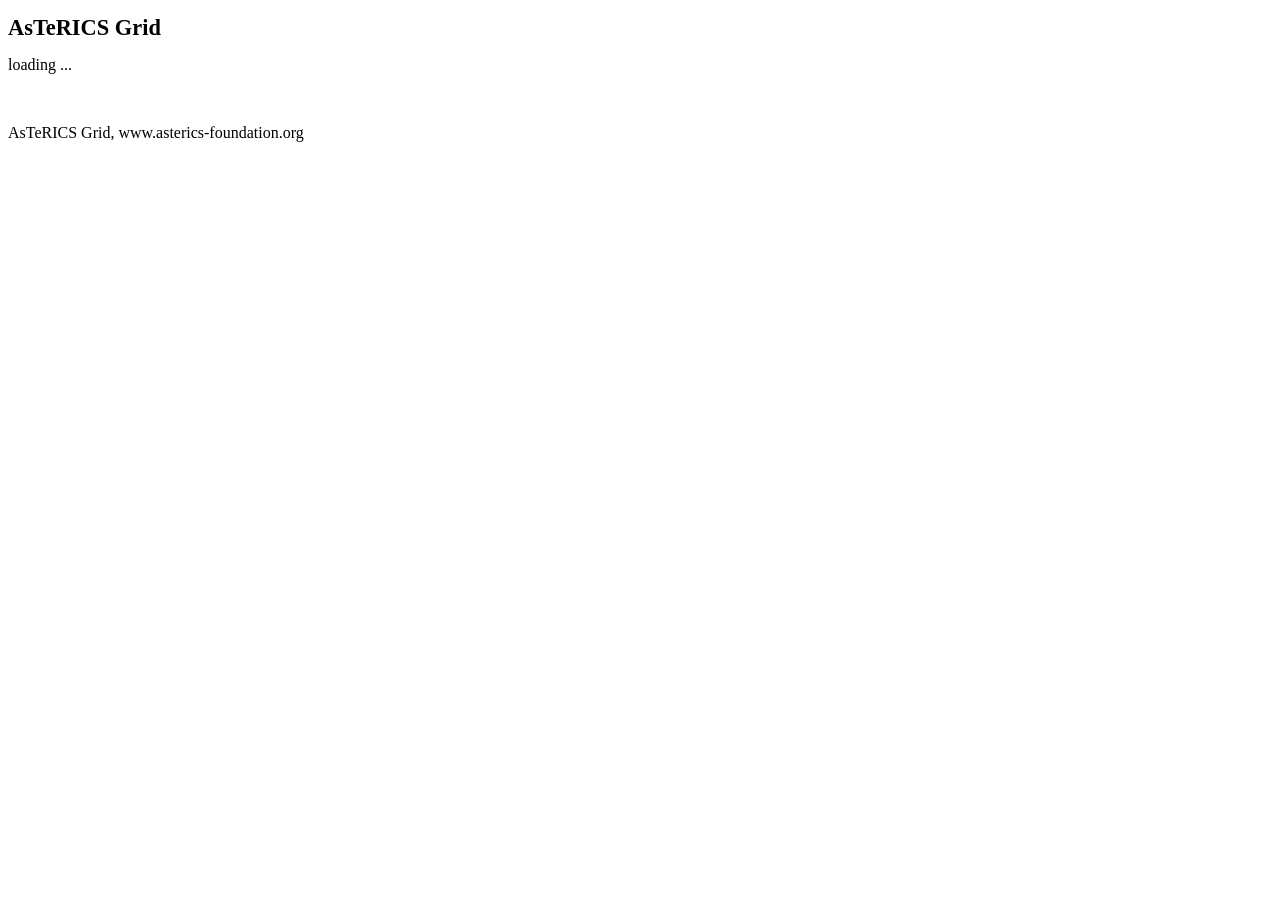
<file: AsTeRICS-Grid/app/simple/index.html>
<!DOCTYPE html PUBLIC "-//W3C//DTD HTML 4.01 Transitional//EN" "http://www.w3.org/TR/html4/loose.dtd">
<html>
<head>
    <!-- disable caching --->
    <meta http-equiv="Cache-Control" content="no-cache, no-store, must-revalidate"/>
    <meta http-equiv="Pragma" content="no-cache"/>
    <meta http-equiv="Expires" content="0"/>

    <meta http-equiv="Content-Type" content="text/html; charset=UTF-8">
    <meta name="viewport" content="width=device-width, initial-scale=1">

    <!-- libs -->
    <script type="application/javascript" src="loadScripts.js"></script>
    <script type="application/javascript" src="i18n.js"></script>
    <script type="application/javascript" src="areCommunicatorLight.js"></script>
    <script type="application/javascript" src="utils.js"></script>

    <title>AsTeRICS Grid - Simple</title>
</head>

<body>
<div id="astericsApp">
    <div id="container">
        <div id="content" class="container-fluid">
            <div class="row">
                <div class="col-md-4 col-sm-5 col-lg-3">
                    <h1 id="heading" style="font-size: 1.4em">AsTeRICS Grid</h1>
                </div>
            </div>
            <div id="loading">
                loading ...
            </div>
            <div id="controls">
                <!-- buttons will be inserted here -->
            </div>
        </div>
        <div id="spacer" style="padding-top: 50px;"/>
        <div id="footer">
            <span class="footer-text">AsTeRICS Grid, </span>
            <span class="footer-text">www.asterics-foundation.org</span>
        </div>
    </div>
    <a id="end"/>
</div>

<!-- main script -->
<script type="application/javascript">
    //get and check data
    getData('webapps/simple/examples/default.grd', gotDataCallback);

    function gotDataCallback(data) {
        data = parseJson(data);
        data = data.grids;
        removeElement('loading');

        //create headings and buttons
        for (var i = 0; i < data.length; i++) { //grids
            var grid = data[i];
            var gridLabel = grid.label;
            var elements = grid.gridElements;
            var first = true;
            for (var j = 0; j < elements.length; j++) { //elements
                var element = elements[j];
                var actions = element.actions;
                if(actions && actions.length > 0) {
                    for (var k = 0; k < actions.length; k++) { //elements
                        var action = actions[k];
                        if(action.modelName == "GridActionARE") {
                            if(first) {
                                first = false;
                                var titleElem = createTitle(gridLabel, 'row col-xs-12');
                                appendElement(titleElem);
                            }
                            var button = createButton(element.label, "", "sendDataToInputPort('" + action.componentId + "', '" + action.dataPortId + "', '" + action.dataPortSendData + "')");
                            appendElement(button);
                        }
                    }
                }
            }
        }
    }

    function appendElement(element) {
        document.getElementById("controls").appendChild(element);
    }

    function log(string) {
        if(!MODE_COMPATIBILITY) {
            console.log(string);
        }
    }

    if(!MODE_COMPATIBILITY) {
        i18n.translatePage();
        window.onkeydown = function(e) {
            var key = e.keyCode ? e.keyCode : e.which;
            if(e.ctrlKey && e.altKey && key >= 49 && key <= 57) { //Ctrl + Alt + [1-9]
                var num = key - 48;
                var button = document.getElementsByClassName('action-button')[num-1];
                if(button) {
                    button.click();
                }
            }
        }
    }
</script>
</body>
</html>
</file>
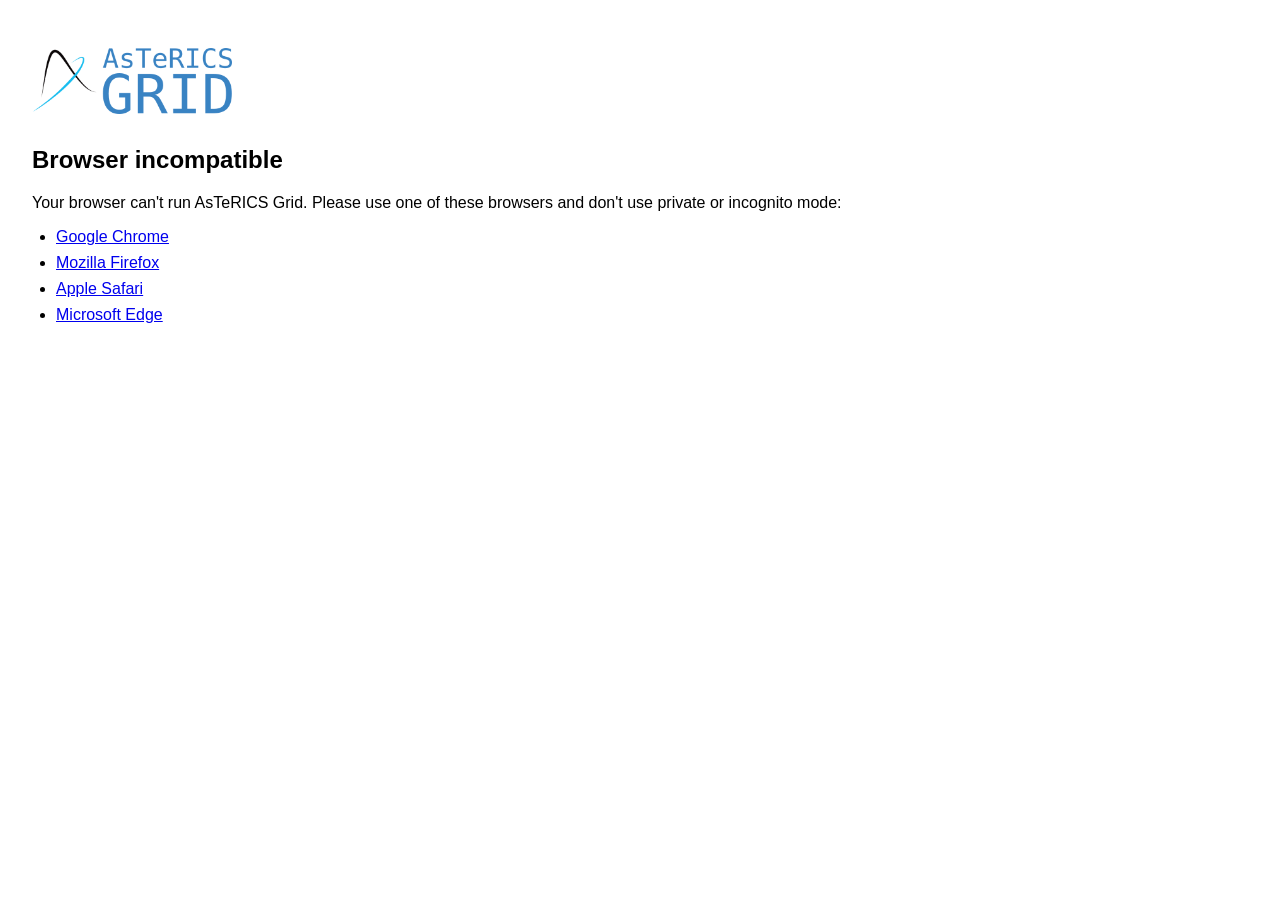
<file: AsTeRICS-Grid/unsupported.html>
﻿<!DOCTYPE html>
<html lang="en">
<head>
    <title>AsTeRICS Grid</title>
    <meta name="viewport" content="width=device-width, initial-scale=1">

    <link rel="shortcut icon" href="app/img/favicon.ico" type="image/x-icon">
    <link rel="icon" href="app/img/favicon.ico" type="image/x-icon">
    <link rel="stylesheet" href="app/css/bootstrap-grid.css">
    <style>
        body {
            font-family: "Raleway", "HelveticaNeue", "Helvetica Neue", Helvetica, Arial, sans-serif;
        }
        li {
            margin-bottom: 0.5em;
        }
    </style>
    <script src="app/lib/dom-i18n.min.js"></script>
</head>
<body>
<div>
    <div class="container mx-0 mt-5 p-0">
        <div class="px-2 px-md-4">
            <h1 class="mb-4">
                <a tabindex="22" aria-hidden="true" href="." class="show-mobile">
                    <img id="astericsIcon" src="app/img/asterics-grid-icon.png" alt="AsTeRICS Grid" style="margin: 0; max-width: 80vw;" width="200"/>
                </a>
            </h1>
            <div class="row">
                <h2 data-i18n="">Browser incompatible // Browser inkompatibel // Navegador incompatible</h2>
                <div>
                    <span data-i18n="">
                        <span>Your browser can't run AsTeRICS Grid. Please use one of these browsers and don't use private or incognito mode</span>
                        <span>Ihr Browser kann AsTeRICS Grid nicht ausführen. Bitte verwenden Sie einen der folgenden Browser und vermeiden Sie den privaten Modus</span>
                        <span>El navegador que estás utilizando no es compatible con AsTeRICS Grid. Para poder utilizarlo debes usar o instalar en tu dispositivo uno de estos navegadores y asegurarte de no hacerlo en modo privado o de incógnito</span>
                    </span>:
                </div>
                <div class="row">
                    <ul class="ms-3 ms-md-4 mt-3">
                        <li><a href="https://www.google.com/intl/en_us/chrome/" target="_blank">Google Chrome</a></li>
                        <li><a href="https://www.mozilla.org/en-US/firefox/browsers/" target="_blank">Mozilla Firefox</a></li>
                        <li><a href="https://www.apple.com/safari/" target="_blank">Apple Safari</a></li>
                        <li><a href="https://www.microsoft.com/edge" target="_blank">Microsoft Edge</a></li>
                    </ul>
                </div>
            </div>
        </div>
    </div>
</div>

<script type="text/javascript">
    var langs = ['en', 'de', 'es'];
    var browserLang = window.navigator.language.substring(0,2);
    window.i18n = domI18n({
        selector: '[data-i18n]',
        separator: ' // ',
        languages: langs,
        defaultLanguage: 'en',
        currentLanguage: 'en'
    });
    if (langs.indexOf(browserLang) > -1) {
        i18n.changeLanguage(browserLang);
        document.getElementsByTagName('html')[0].lang = browserLang;
    }
</script>
</body>
</html>
</file>
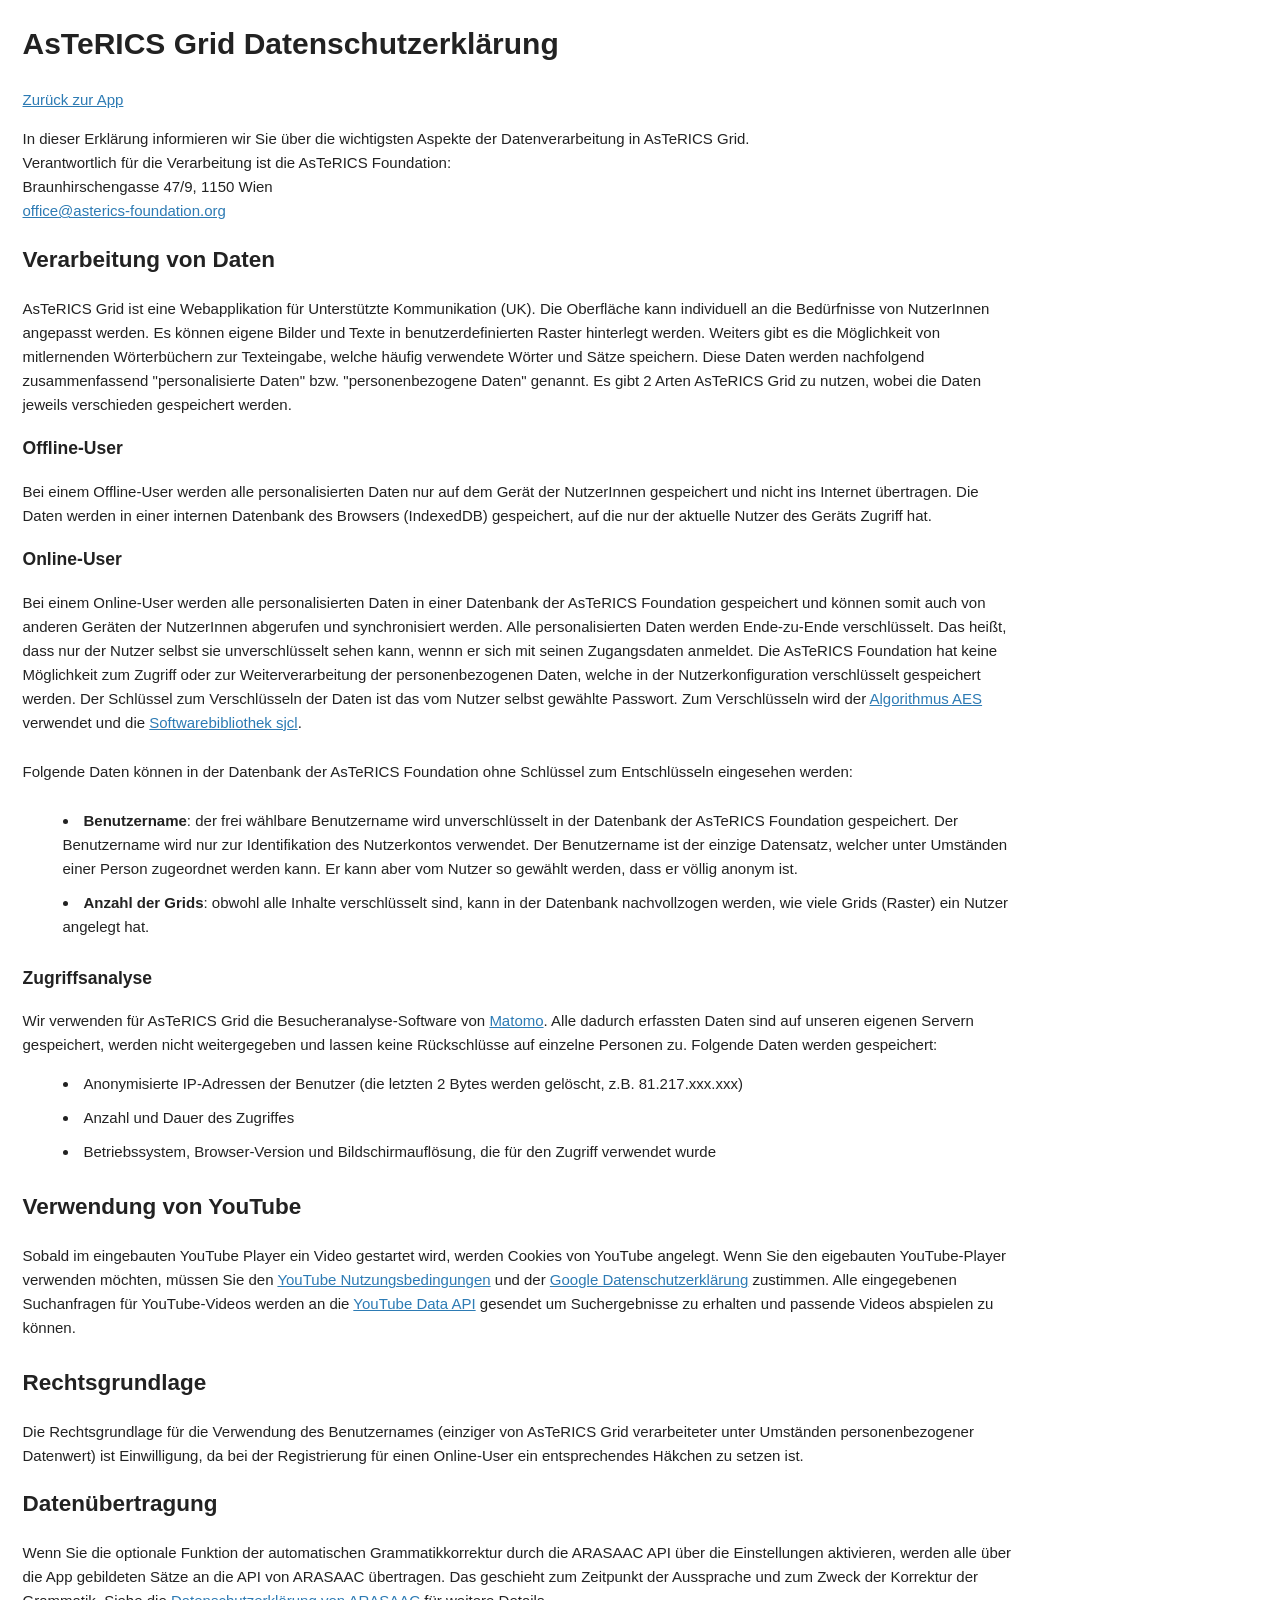
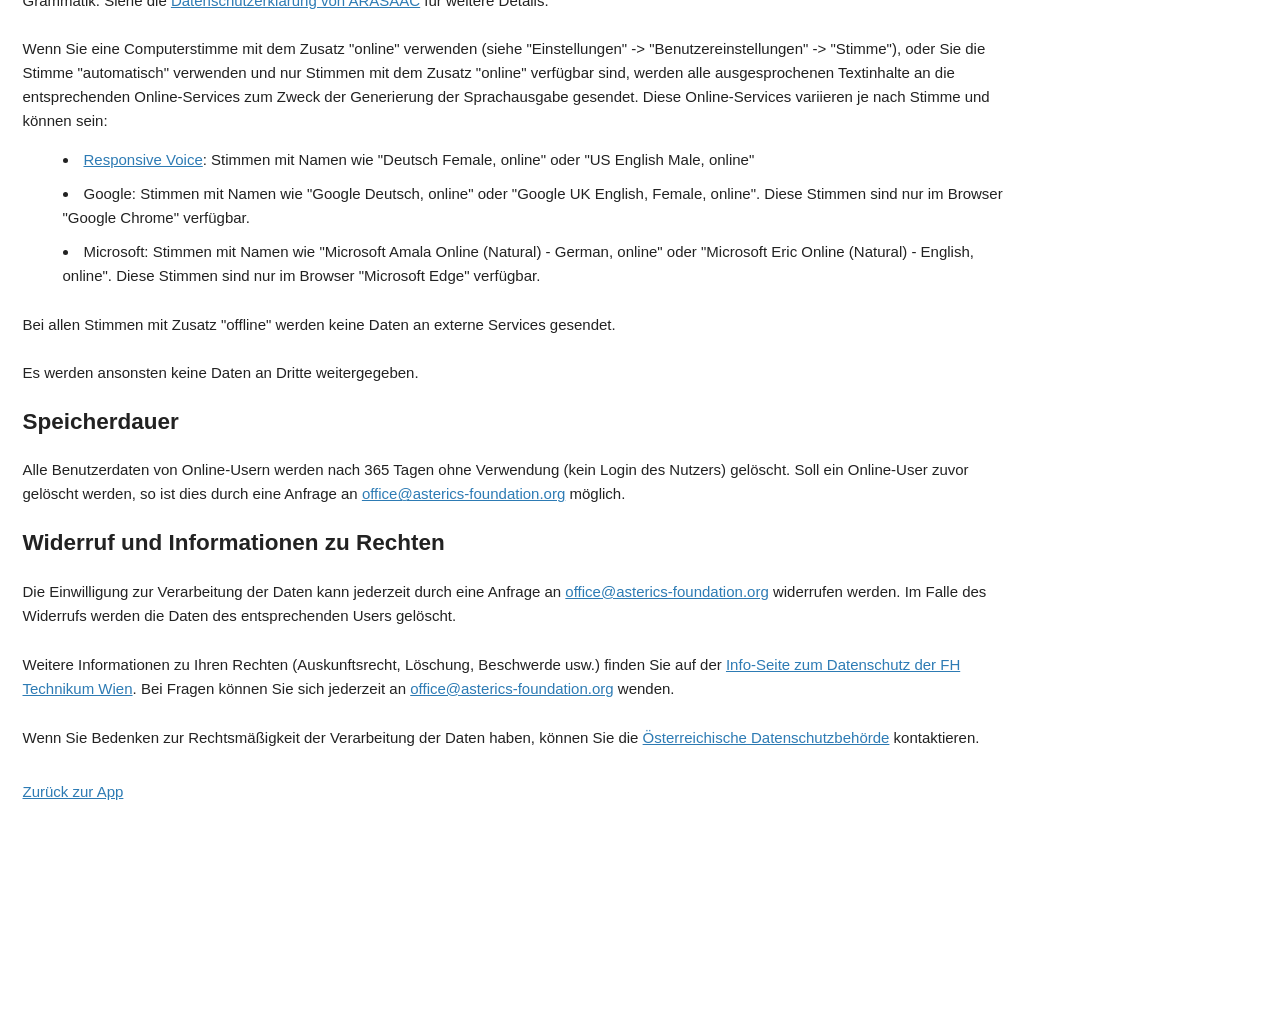
<file: AsTeRICS-Grid/app/privacy_de.html>
﻿<!DOCTYPE html>
<html lang="de">
<head>
    <title>AsTeRICS Grid Datenschutzerklärung</title>
    <meta name="viewport" content="width=device-width, initial-scale=1">
    <meta name="google-site-verification" content="UWnxfeRniUm-l7GAbNdqfZQmCCaAU3HB6jGOuEHZ26k"/>

    <link rel="shortcut icon" href="img/favicon.ico" type="image/x-icon">
    <link rel="icon" href="img/favicon.ico" type="image/x-icon">

    <link rel="stylesheet" href="css/skeleton.css">

    <style>
        body {
            margin-left: 1.5em;
        }

        div {
            max-width: 1000px;
        }

        ul {
            list-style-type: revert;
            padding-left: revert;
            margin-top: revert;
        }
    </style>
</head>
<body>
<h1>AsTeRICS Grid Datenschutzerklärung</h1>
<div style="margin-bottom: 1em"><a id="backLink1"  href="../#about">Zurück zur App</a></div>
<div>
    In dieser Erklärung informieren wir Sie über die wichtigsten Aspekte der Datenverarbeitung in AsTeRICS Grid.<br/>
    Verantwortlich für die Verarbeitung ist die AsTeRICS Foundation: <br/>
    Braunhirschengasse 47/9, 1150 Wien <br/>
    <a href="mailto:office@asterics-foundation.org">office@asterics-foundation.org</a>
</div>
<h2>Verarbeitung von Daten</h2>
<div>
    AsTeRICS Grid ist eine Webapplikation für Unterstützte Kommunikation (UK). Die Oberfläche kann individuell an die
    Bedürfnisse von NutzerInnen angepasst werden. Es können eigene Bilder und Texte in benutzerdefinierten Raster
    hinterlegt werden. Weiters gibt es die Möglichkeit von mitlernenden Wörterbüchern zur Texteingabe, welche
    häufig verwendete Wörter und Sätze speichern. Diese Daten werden nachfolgend zusammenfassend "personalisierte Daten"
    bzw. "personenbezogene Daten" genannt. Es gibt 2 Arten AsTeRICS Grid zu nutzen, wobei die Daten jeweils verschieden gespeichert werden.
    <h3>Offline-User</h3>
    <div>
        Bei einem Offline-User werden alle personalisierten Daten nur auf dem Gerät der NutzerInnen
        gespeichert und nicht ins Internet übertragen. Die Daten werden in einer internen Datenbank des Browsers (IndexedDB)
        gespeichert, auf die nur der aktuelle Nutzer des Geräts Zugriff hat.
    </div>
    <h3>Online-User</h3>
    <div>
        <p>Bei einem Online-User werden alle personalisierten Daten in einer Datenbank der
            AsTeRICS Foundation gespeichert und können somit auch von anderen Geräten der NutzerInnen abgerufen und
            synchronisiert werden. Alle personalisierten Daten werden Ende-zu-Ende verschlüsselt. Das
            heißt, dass nur der Nutzer selbst sie unverschlüsselt sehen kann, wennn er sich mit seinen Zugangsdaten
            anmeldet. Die AsTeRICS Foundation hat keine Möglichkeit zum Zugriff oder zur Weiterverarbeitung der
            personenbezogenen Daten, welche in der Nutzerkonfiguration verschlüsselt gespeichert werden. Der Schlüssel zum
            Verschlüsseln der Daten ist das vom Nutzer selbst gewählte Passwort. Zum Verschlüsseln wird der <a
                    href="https://de.wikipedia.org/wiki/Advanced_Encryption_Standard">Algorithmus AES</a>
            verwendet und die <a href="https://github.com/bitwiseshiftleft/sjcl">Softwarebibliothek sjcl</a>.
        </p>
        <p>Folgende Daten können in der Datenbank der AsTeRICS Foundation ohne Schlüssel zum Entschlüsseln eingesehen werden:</p>
        <ul>
            <li>
                <strong>Benutzername</strong>: der frei wählbare Benutzername wird unverschlüsselt in der Datenbank
                der AsTeRICS Foundation gespeichert. Der Benutzername wird nur zur Identifikation des Nutzerkontos
                verwendet. Der Benutzername ist der einzige Datensatz, welcher unter Umständen einer Person
                zugeordnet werden kann. Er kann aber vom Nutzer so gewählt werden, dass er völlig anonym ist.
            </li>
            <li>
                <strong>Anzahl der Grids</strong>: obwohl alle Inhalte verschlüsselt sind, kann in der Datenbank
                nachvollzogen werden, wie viele Grids (Raster) ein Nutzer angelegt hat.
            </li>
        </ul>
    </div>
    <h3>Zugriffsanalyse</h3>
    <div>
        Wir verwenden für AsTeRICS Grid die Besucheranalyse-Software von <a
            href="https://github.com/matomo-org/matomo">Matomo</a>.
        Alle dadurch erfassten Daten sind auf unseren eigenen Servern gespeichert, werden nicht weitergegeben und
        lassen keine Rückschlüsse auf einzelne Personen zu. Folgende Daten werden gespeichert:
        <ul>
            <li>Anonymisierte IP-Adressen der Benutzer (die letzten 2 Bytes werden gelöscht, z.B. 81.217.xxx.xxx)</li>
            <li>Anzahl und Dauer des Zugriffes</li>
            <li>Betriebssystem, Browser-Version und Bildschirmauflösung, die für den Zugriff verwendet wurde</li>
        </ul>
    </div>
</div>
<h2>Verwendung von YouTube</h2>
<div>
    <p>
        Sobald im eingebauten YouTube Player ein Video gestartet wird, werden Cookies von YouTube angelegt.
        Wenn Sie den eigebauten YouTube-Player verwenden möchten, müssen Sie den
        <a href="https://www.youtube.com/t/terms" target="_blank">YouTube Nutzungsbedingungen</a> und der
        <a href="https://policies.google.com/privacy" target="_blank">Google Datenschutzerklärung</a> zustimmen.
        Alle eingegebenen Suchanfragen für YouTube-Videos werden an die <a
            href="https://developers.google.com/youtube/v3" target="_blank">YouTube Data API</a>
        gesendet um Suchergebnisse zu erhalten und passende Videos abspielen zu können.
    </p>
</div>
<h2>Rechtsgrundlage</h2>
<div>
    Die Rechtsgrundlage für die Verwendung des Benutzernames (einziger von AsTeRICS Grid verarbeiteter unter Umständen
    personenbezogener Datenwert) ist Einwilligung, da bei der Registrierung für einen Online-User ein
    entsprechendes Häkchen zu setzen ist.
</div>
<h2 id="data-transfer">Datenübertragung</h2>
<div>
    Wenn Sie die optionale Funktion der automatischen Grammatikkorrektur durch die ARASAAC API über die Einstellungen aktivieren,
    werden alle über die App gebildeten Sätze an die API von ARASAAC übertragen. Das geschieht zum Zeitpunkt der Aussprache
    und zum Zweck der Korrektur der Grammatik.
    Siehe die <a href="https://arasaac.org/privacy-policy" target="_blank">Datenschutzerklärung von ARASAAC</a> für weitere Details.
    <br/>
    <br/>
    Wenn Sie eine Computerstimme mit dem Zusatz "online" verwenden (siehe "Einstellungen" -> "Benutzereinstellungen" -> "Stimme"),
    oder Sie die Stimme "automatisch" verwenden und nur Stimmen mit dem Zusatz "online" verfügbar sind, werden alle ausgesprochenen Textinhalte an die entsprechenden Online-Services
    zum Zweck der Generierung der Sprachausgabe gesendet. Diese Online-Services variieren je nach Stimme und können sein:
    <ul>
        <li><a href="https://responsivevoice.org/">Responsive Voice</a>: Stimmen mit Namen wie "Deutsch Female, online" oder "US English Male, online" </li>
        <li>Google: Stimmen mit Namen wie "Google Deutsch, online" oder "Google UK English, Female, online". Diese Stimmen sind nur im Browser "Google Chrome" verfügbar.</li>
        <li>Microsoft: Stimmen mit Namen wie "Microsoft Amala Online (Natural) - German, online" oder "Microsoft Eric Online (Natural) - English, online". Diese Stimmen sind nur im Browser "Microsoft Edge" verfügbar.</li>
    </ul>
    Bei allen Stimmen mit Zusatz "offline" werden keine Daten an externe Services gesendet.
    <br/>
    <br/>
    Es werden ansonsten keine Daten an Dritte weitergegeben.
</div>
<h2>Speicherdauer</h2>
<div>
    Alle Benutzerdaten von Online-Usern werden nach 365 Tagen ohne Verwendung (kein Login des Nutzers) gelöscht.
    Soll ein Online-User zuvor gelöscht werden, so ist dies durch eine Anfrage an
    <a href="mailto:office@asterics-foundation.org">office@asterics-foundation.org</a> möglich.
</div>
<h2>Widerruf und Informationen zu Rechten</h2>
<div>
    <p>
        Die Einwilligung zur Verarbeitung der Daten kann jederzeit durch eine Anfrage an
        <a href="mailto:office@asterics-foundation.org">office@asterics-foundation.org</a> widerrufen werden. Im Falle des
        Widerrufs werden die Daten des entsprechenden Users gelöscht.
    </p>
    <p>
        Weitere Informationen zu Ihren Rechten (Auskunftsrecht, Löschung, Beschwerde usw.) finden Sie auf der
        <a href="https://www.technikum-wien.at/en/information-about-your-rights-accordance-general-data-protection-regulation" target="_blank" rel="noreferrer">Info-Seite zum Datenschutz der FH Technikum Wien</a>.
        Bei Fragen können Sie sich jederzeit an <a href="mailto:office@asterics-foundation.org">office@asterics-foundation.org</a> wenden.
    </p>
    <p>
        Wenn Sie Bedenken zur Rechtsmäßigkeit der Verarbeitung der Daten haben, können Sie die
        <a href="https://www.dsb.gv.at/">Österreichische Datenschutzbehörde</a> kontaktieren.
    </p>
</div>

<div style="margin-bottom: 15em; margin-top: 2em"><a id="backLink2" href="../#about">Zurück zur App</a></div>

<script>
    let url = new URL(window.location.href);
    let backHash = url.searchParams.get("back") || "about";
    document.getElementById('backLink1').href = '../#' + backHash;
    document.getElementById('backLink2').href = '../#' + backHash;
    if (window.location.hash) {
        console.warn(document.getElementById(window.location.hash.replace('#', '')));
        document.getElementById(window.location.hash.replace('#', '')).style = 'outline: 3px solid lightblue';
    }
</script>

</body>
</html>
</file>
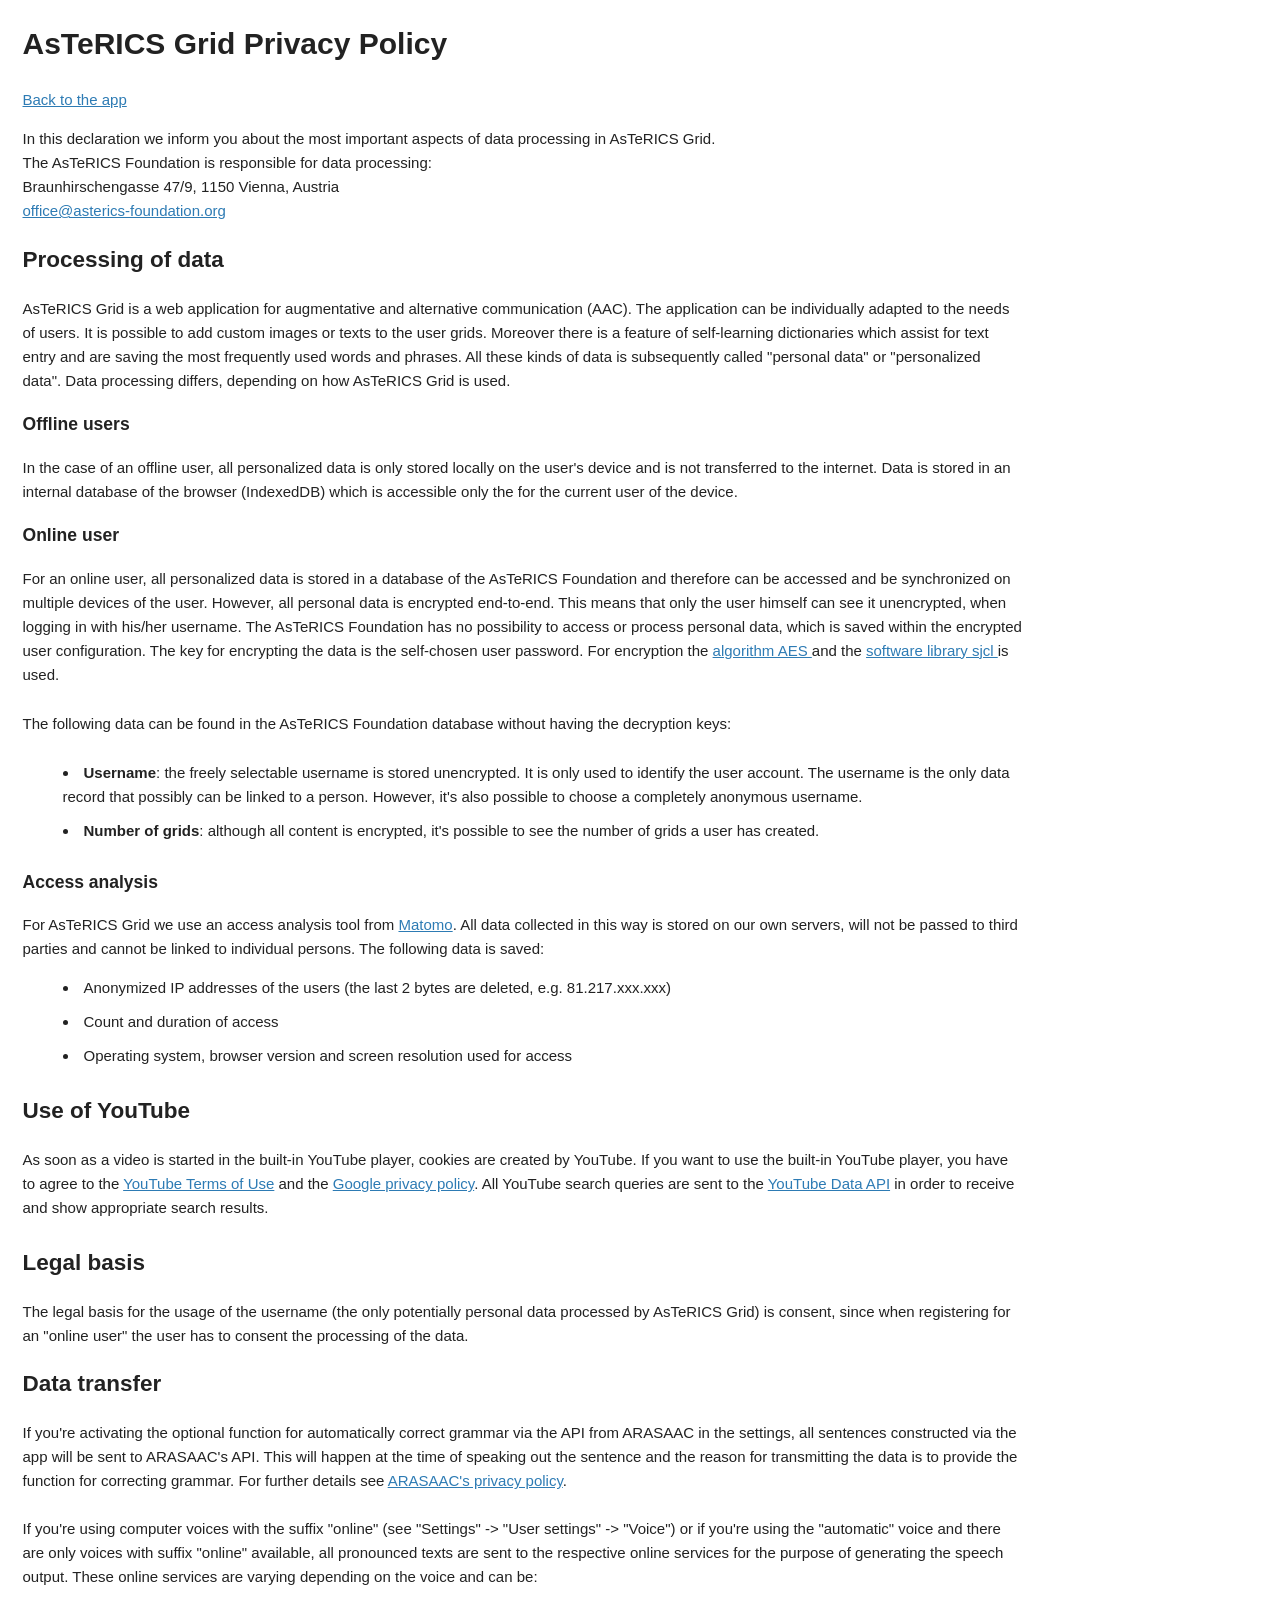
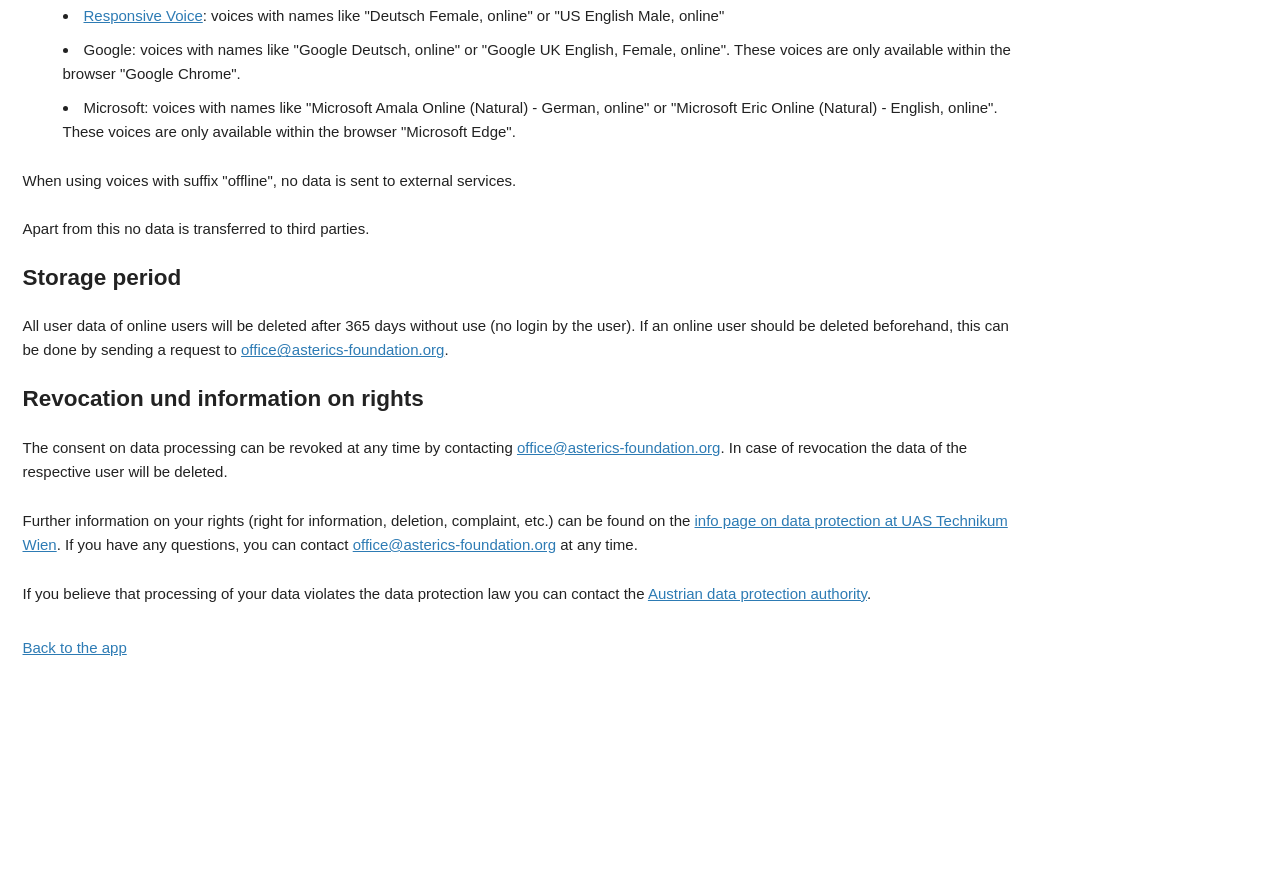
<file: AsTeRICS-Grid/app/privacy_en.html>
﻿<!DOCTYPE html>
<html lang="en">
<head>
    <title>AsTeRICS Grid Privacy Policy</title>
    <meta name="viewport" content="width=device-width, initial-scale=1">
    <meta name="google-site-verification" content="UWnxfeRniUm-l7GAbNdqfZQmCCaAU3HB6jGOuEHZ26k"/>

    <link rel="shortcut icon" href="img/favicon.ico" type="image/x-icon">
    <link rel="icon" href="img/favicon.ico" type="image/x-icon">

    <link rel="stylesheet" href="css/skeleton.css">

    <style>
        body {
            margin-left: 1.5em;
        }

        div {
            max-width: 1000px;
        }

        ul {
            list-style-type: revert;
            padding-left: revert;
            margin-top: revert;
        }
    </style>
</head>
<body>
<h1>AsTeRICS Grid Privacy Policy</h1>
<div style="margin-bottom: 1em"><a id="backLink1" href="../#about"> Back to the app </a></div>
<div>
    In this declaration we inform you about the most important aspects of data processing in AsTeRICS Grid.<br/>
    The AsTeRICS Foundation is responsible for data processing: <br/>
    Braunhirschengasse 47/9, 1150 Vienna, Austria<br/>
    <a href="mailto:office@asterics-foundation.org">office@asterics-foundation.org</a>
</div>
<h2>Processing of data</h2>
<div>
    AsTeRICS Grid is a web application for augmentative and alternative communication (AAC). The application can be
    individually adapted to the needs of users. It is possible to add custom images or texts to the user grids. Moreover
    there is a feature of self-learning dictionaries which assist for text entry and are saving the most frequently used
    words
    and phrases. All these kinds of data is subsequently called "personal data" or "personalized data". Data processing
    differs, depending on
    how AsTeRICS Grid is used.
    <h3>Offline users</h3>
    <div>
        In the case of an offline user, all personalized data is only stored locally on the user's device and is not
        transferred to the internet. Data is stored in an internal database of the browser (IndexedDB) which is
        accessible
        only the for the current user of the device.
    </div>
    <h3>Online user</h3>
    <div>
        <p>For an online user, all personalized data is stored in a database of the
            AsTeRICS Foundation and therefore can be accessed and
            be synchronized on multiple devices of the user. However, all personal data is encrypted end-to-end. This
            means that only the user himself can see it unencrypted, when logging in with his/her username. The AsTeRICS
            Foundation has no possibility to access or process personal data, which is saved within the encrypted user
            configuration.
            The key for encrypting the data is the self-chosen user password. For encryption the
            <a href="https://de.wikipedia.org/wiki/Advanced_Encryption_Standard"> algorithm AES </a>
            and the <a href="https://github.com/bitwiseshiftleft/sjcl"> software library sjcl </a> is used.
        </p>
        <p>The following data can be found in the AsTeRICS Foundation database without having the decryption keys:</p>
        <ul>
            <li>
                <strong>Username</strong>: the freely selectable username is stored unencrypted. It is only
                used to identify the user account. The username is the only data record that possibly can be linked to a
                person. However, it's also possible to choose a completely anonymous username.
            </li>
            <li>
                <strong>Number of grids</strong>: although all content is encrypted, it's possible to see the number
                of grids a user has created.
            </li>
        </ul>
    </div>
    <h3>Access analysis</h3>
    <div>
        For AsTeRICS Grid we use an access analysis tool from <a href="https://github.com/matomo-org/matomo">Matomo</a>.
        All data collected in this way is stored on our own servers, will not be passed to third parties and cannot be
        linked to individual persons. The following data is saved:
        <ul>
            <li>Anonymized IP addresses of the users (the last 2 bytes are deleted, e.g. 81.217.xxx.xxx)</li>
            <li>Count and duration of access</li>
            <li>Operating system, browser version and screen resolution used for access</li>
        </ul>
    </div>
</div>
<h2>Use of YouTube</h2>
<div>
    <p>
        As soon as a video is started in the built-in YouTube player, cookies are created by YouTube.
        If you want to use the built-in YouTube player, you have to agree to the
        <a href="https://www.youtube.com/t/terms" target="_blank">YouTube Terms of Use</a> and the
        <a href="https://policies.google.com/privacy" target="_blank">Google privacy policy</a>.
        All YouTube search queries are sent to the <a href="https://developers.google.com/youtube/v3"
                                                      target="_blank">YouTube Data API</a>
        in order to receive and show appropriate search results.
    </p>
</div>
<h2>Legal basis</h2>
<div>
    The legal basis for the usage of the username (the only potentially personal data processed by AsTeRICS Grid) is
    consent, since when registering for an "online user" the user has to consent the processing of the data.
</div>
<h2 id="data-transfer">Data transfer</h2>
<div>
    If you're activating the optional function for automatically correct grammar via the API from ARASAAC in the settings,
    all sentences constructed via the app will be sent to ARASAAC's API. This will happen at the time of speaking out the
    sentence and the reason for transmitting the data is to provide the function for correcting grammar. For further
    details see <a href="https://arasaac.org/privacy-policy" target="_blank">ARASAAC's privacy policy</a>.
    <br/>
    <br/>
    If you're using computer voices with the suffix "online" (see "Settings" -> "User settings" -> "Voice") or if you're
    using the "automatic" voice and there are only voices with suffix "online" available, all pronounced texts are sent
    to the respective online services for the purpose of generating the speech output. These online services are varying
    depending on the voice and can be:
    <ul>
        <li><a href="https://responsivevoice.org/">Responsive Voice</a>: voices with names like "Deutsch Female, online" or "US English Male, online" </li>
        <li>Google: voices with names like "Google Deutsch, online" or "Google UK English, Female, online". These voices are only available within the browser "Google Chrome".</li>
        <li>Microsoft: voices with names like "Microsoft Amala Online (Natural) - German, online" or "Microsoft Eric Online (Natural) - English, online". These voices are only available within the browser "Microsoft Edge".</li>
    </ul>
    When using voices with suffix "offline", no data is sent to external services.
    <br/>
    <br/>
    Apart from this no data is transferred to third parties.
</div>
<h2>Storage period</h2>
<div>
    All user data of online users will be deleted after 365 days without use (no login by the user).
    If an online user should be deleted beforehand, this can be done by sending a request to
    <a href="mailto:office@asterics-foundation.org">office@asterics-foundation.org</a>.
</div>
<h2>Revocation und information on rights</h2>
<div>
    <p>
        The consent on data processing can be revoked at any time by contacting
        <a href="mailto:office@asterics-foundation.org">office@asterics-foundation.org</a>.
        In case of revocation the data of the respective user will be deleted.
    </p>
    <p>
        Further information on your rights (right for information, deletion, complaint, etc.) can be found on the
        <a href="https://www.technikum-wien.at/en/information-about-your-rights-accordance-general-data-protection-regulation" target="_blank" rel="noreferrer">info page on data protection at UAS Technikum Wien</a>.
        If you have any questions, you can contact <a href="mailto:office@asterics-foundation.org">office@asterics-foundation.org</a> at any time.
    </p>
    <p>
        If you believe that processing of your data violates the data protection law you can contact the
        <a href="https://www.data-protection-authority.gv.at/">Austrian data protection authority</a>.
    </p>
</div>

<div style="margin-bottom: 15em; margin-top: 2em"><a id="backLink2" href="../#about"> Back to the app </a></div>

<script>
    let url = new URL(window.location.href);
    let backHash = url.searchParams.get("back") || "about";
    document.getElementById('backLink1').href = '../#' + backHash;
    document.getElementById('backLink2').href = '../#' + backHash;
    if (window.location.hash) {
        console.warn(document.getElementById(window.location.hash.replace('#', '')));
        document.getElementById(window.location.hash.replace('#', '')).style = 'outline: 3px solid lightblue';
    }
</script>
</body>
</html>
</file>
<file: AsTeRICS-Grid/app/css/skeleton.css>
/*
* Skeleton V2.0.4
* Copyright 2014, Dave Gamache
* www.getskeleton.com
* Free to use under the MIT license.
* http://www.opensource.org/licenses/mit-license.php
* 12/29/2014
*/

/* Grid
–––––––––––––––––––––––––––––––––––––––––––––––––– */
.container {
    position: relative;
    width: 100%;
    margin: 0 auto;
    padding-top: 2em !important;
    box-sizing: border-box; }
.column,
.columns {
    width: 100%;
    float: left;
    box-sizing: border-box; }

/* For devices larger than 400px */
@media (min-width: 400px) {
}

/* For devices larger than 550px */
@media (min-width: 850px) {
    .column,
    .columns {
        margin-left: 4%; }
    .column:first-child,
    .columns:first-child {
        margin-left: 0; }

    .one.column,
    .one.columns                    { width: 4.66666666667%; }
    .two.columns                    { width: 13.3333333333%; }
    .three.columns                  { width: 22%;            }
    .four.columns                   { width: 30.6666666667%; }
    .five.columns                   { width: 39.3333333333%; }
    .six.columns                    { width: 48%;            }
    .seven.columns                  { width: 56.6666666667%; }
    .eight.columns                  { width: 65.3333333333%; }
    .nine.columns                   { width: 74.0%;          }
    .ten.columns                    { width: 82.6666666667%; }
    .eleven.columns                 { width: 91.3333333333%; }
    .twelve.columns                 { width: 100%; margin-left: 0; }

    .one-third.column               { width: 30.6666666667%; }
    .two-thirds.column              { width: 65.3333333333%; }

    .one-half.column                { width: 48%; }

    /* Offsets */
    .offset-by-one.column,
    .offset-by-one.columns          { margin-left: 8.66666666667%; }
    .offset-by-two.column,
    .offset-by-two.columns          { margin-left: 17.3333333333%; }
    .offset-by-three.column,
    .offset-by-three.columns        { margin-left: 26%;            }
    .offset-by-four.column,
    .offset-by-four.columns         { margin-left: 34.6666666667%; }
    .offset-by-five.column,
    .offset-by-five.columns         { margin-left: 43.3333333333%; }
    .offset-by-six.column,
    .offset-by-six.columns          { margin-left: 52%;            }
    .offset-by-seven.column,
    .offset-by-seven.columns        { margin-left: 60.6666666667%; }
    .offset-by-eight.column,
    .offset-by-eight.columns        { margin-left: 69.3333333333%; }
    .offset-by-nine.column,
    .offset-by-nine.columns         { margin-left: 78.0%;          }
    .offset-by-ten.column,
    .offset-by-ten.columns          { margin-left: 86.6666666667%; }
    .offset-by-eleven.column,
    .offset-by-eleven.columns       { margin-left: 95.3333333333%; }

    .offset-by-one-third.column,
    .offset-by-one-third.columns    { margin-left: 34.6666666667%; }
    .offset-by-two-thirds.column,
    .offset-by-two-thirds.columns   { margin-left: 69.3333333333%; }

    .offset-by-one-half.column,
    .offset-by-one-half.columns     { margin-left: 52%; }

}


/* Base Styles
–––––––––––––––––––––––––––––––––––––––––––––––––– */
html {
    font-size: 62.5%; }
body {
    font-size: 1.5em; /* currently ems cause chrome bug misinterpreting rems on body element */
    line-height: 1.6;
    font-weight: 400;
    font-family: "Raleway", "HelveticaNeue", "Helvetica Neue", Helvetica, Arial, sans-serif;
    color: #222; }

/* Links
–––––––––––––––––––––––––––––––––––––––––––––––––– */
a {
    color: #2d7bb4; }
a:hover {
    color: #2a6da2; }


/* Buttons
–––––––––––––––––––––––––––––––––––––––––––––––––– */

.button,
button,
input[type="submit"],
input[type="reset"],
input[type="button"],
.file-input {
    display: inline-block;
    padding: 0 30px;
    line-height: 30px;
    font-size: 15px;
    font-weight: 400;
    text-align: center;
    -webkit-appearance: none;
    -moz-appearance: none;
    appearance: none;

    border: 3px solid transparent;
    outline: none;
    border-radius: 2px;
    box-shadow: 0 1px 4px rgba(0, 0, 0, .6);

    background-color: #f8f8f8;
    color: black;

    transition: background-color .3s;
}

.button:hover,
button:hover,
input[type="submit"]:hover,
input[type="reset"]:hover,
input[type="button"]:hover,
.button:focus,
button:focus,
input[type="submit"]:focus,
input[type="reset"]:focus,
input[type="button"]:focus {
    border: 3px solid lightblue;
    background-color: #e2e2e2;
}

button:disabled,
button[disabled],
button[disabled]:hover{
    background-color: #ffffff;
    outline: none;
    color: gray;
}

/* Forms
–––––––––––––––––––––––––––––––––––––––––––––––––– */
input[type="email"],
input[type="number"],
input[type="search"],
input[type="text"],
input[type="tel"],
input[type="url"],
input[type="password"],
textarea,
select {
    padding: 6px 10px; /* The 6px vertically centers text on FF, ignored by Webkit */
    background-color: #fff;
    border: 1px solid #D1D1D1;
    border-radius: 4px;
    box-shadow: none;
    box-sizing: border-box; }
/* Removes awkward default styles on some inputs for iOS */
input[type="email"],
input[type="number"],
input[type="search"],
input[type="text"],
input[type="tel"],
input[type="url"],
input[type="password"],
textarea {
    -webkit-appearance: none;
    -moz-appearance: none;
    appearance: none; }
input[type="email"]:focus,
input[type="number"]:focus,
input[type="search"]:focus,
input[type="text"]:focus,
input[type="tel"]:focus,
input[type="url"]:focus,
input[type="password"]:focus,
textarea:focus,
select:focus {
    outline: 3px solid lightblue;}
label,
legend {
    /*display: block;*/
    margin-bottom: .5rem;
    /*font-weight: 600;*/ }
fieldset {
    /*padding: 0;
    border-width: 0;*/ }
input[type="checkbox"],
input[type="radio"] {
    display: inline; }
label > .label-body {
    display: inline-block;
    margin-left: .5rem;
    font-weight: normal; }


/* Lists
–––––––––––––––––––––––––––––––––––––––––––––––––– */
ul {
    list-style: circle inside; }
ol {
    list-style: decimal inside; }
ol, ul {
    padding-left: 0;
    margin-top: 0; }
ul ul,
ul ol,
ol ol,
ol ul {
    margin: 1.5rem 0 1.5rem 3rem;
    font-size: 90%; }
li {
    margin-bottom: 1rem; }


/* Code
–––––––––––––––––––––––––––––––––––––––––––––––––– */
code {
    padding: .2rem .5rem;
    margin: 0 .2rem;
    font-size: 90%;
    white-space: nowrap;
    background: #F1F1F1;
    border: 1px solid #E1E1E1;
    border-radius: 4px; }
pre > code {
    display: block;
    padding: 1rem 1.5rem;
    white-space: pre; }


/* Tables
–––––––––––––––––––––––––––––––––––––––––––––––––– */
th,
td {
    padding: 12px 15px;
    text-align: left;
    border-bottom: 1px solid #E1E1E1; }
th:first-child,
td:first-child {
    padding-left: 0; }
th:last-child,
td:last-child {
    padding-right: 0; }


/* Spacing
–––––––––––––––––––––––––––––––––––––––––––––––––– */
button,
.button {
    margin-bottom: 1rem; }
pre,
blockquote,
dl,
figure,
table,
p,
ul,
ol,
form {
    margin-bottom: 2.5rem; }


/* Utilities
–––––––––––––––––––––––––––––––––––––––––––––––––– */
.u-full-width {
    width: 100%;
    box-sizing: border-box; }
.u-max-full-width {
    max-width: 100%;
    box-sizing: border-box; }
.u-pull-right {
    float: right; }
.u-pull-left {
    float: left; }


/* Misc
–––––––––––––––––––––––––––––––––––––––––––––––––– */
hr {
    margin-top: 3rem;
    margin-bottom: 3.5rem;
    border-width: 0;
    border-top: 1px solid #E1E1E1; }


/* Clearing
–––––––––––––––––––––––––––––––––––––––––––––––––– */

/* Self Clearing Goodness */
.container:after,
.srow:after,
.u-cf {
    content: "";
    display: table;
    clear: both; }


/* Media Queries
–––––––––––––––––––––––––––––––––––––––––––––––––– */
/*
Note: The best way to structure the use of media queries is to create the queries
near the relevant code. For example, if you wanted to change the styles for buttons
on small devices, paste the mobile query code up in the buttons section and style it
there.
*/

/* Smaller than tablet */
@media (max-width: 850px) {
    .hide-mobile {
        display: none !important;
    }
    .right-mobile {
        float: right;
    }
    .left-mobile {
        float: left;
    }
    .third-space-mobile {
        width: 33%;
    }
    header button i {
        margin: 0 1vw;
    }
    nav ul {
        margin-bottom: 1.7rem;
    }
}

/* Smaller than tablet */
@media (max-width: 450px) {
    button, input[type="button"] {
        padding: 0 1vw;
    }
}

/**************************************/


/* Larger than mobile */
@media (min-width: 400px) {}

/* Larger than phablet (also point when grid becomes active) */
@media (min-width: 550px) {
}

/* Larger than tablet */
@media (min-width: 850px) {
    .show-mobile {
        display: none !important;
    }
    .desktop-right{
        float: right;
    }
    .inline-desktop {
        display: inline-block;
    }
    .spaced-desktop {
        margin-left: 1em;
        margin-right: 1em;
    }
}

/* Larger than desktop */
@media (min-width: 1000px) {}

/* Larger than Desktop HD */
@media (min-width: 1200px) {}
</file>
